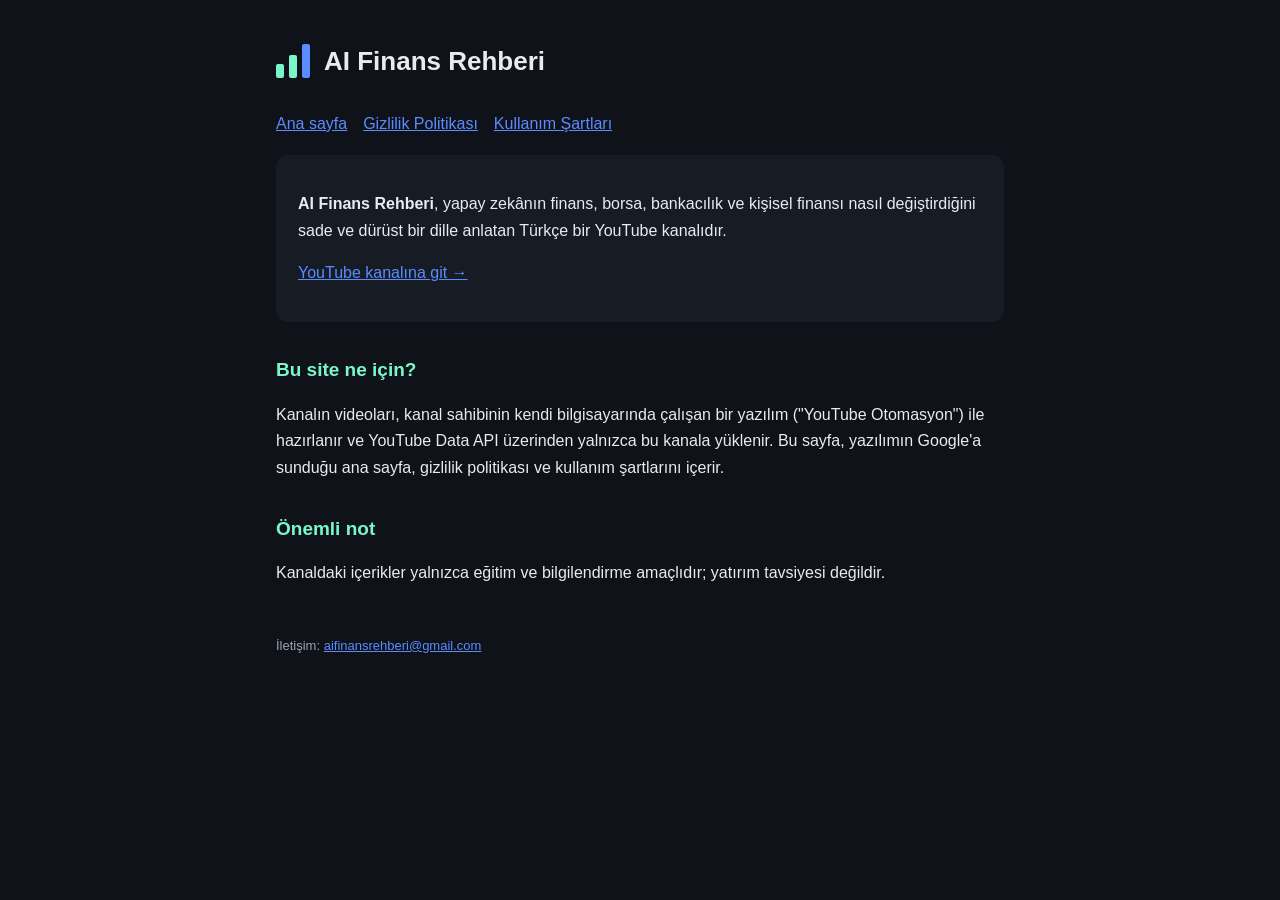
<file: index.html>
<!doctype html>
<html lang="tr"><head><meta charset="utf-8"><meta name="viewport" content="width=device-width,initial-scale=1">
<title>AI Finans Rehberi</title><meta name="description" content="Yapay zekânın finans, borsa ve bankacılığı nasıl değiştirdiğini anlatan Türkçe YouTube kanalı.">
<link rel="stylesheet" href="style.css"></head><body><main>
<header><div class="bars"><span></span><span></span><span></span></div><h1>AI Finans Rehberi</h1></header>
<nav><a href="index.html">Ana sayfa</a><a href="privacy.html">Gizlilik Politikası</a><a href="terms.html">Kullanım Şartları</a></nav>
<div class="card">
<p><strong>AI Finans Rehberi</strong>, yapay zekânın finans, borsa, bankacılık ve kişisel finansı nasıl değiştirdiğini sade ve dürüst bir dille anlatan Türkçe bir YouTube kanalıdır.</p>
<p><a href="https://www.youtube.com/@AIFinansRehberi">YouTube kanalına git →</a></p>
</div>
<h2>Bu site ne için?</h2>
<p>Kanalın videoları, kanal sahibinin kendi bilgisayarında çalışan bir yazılım ("YouTube Otomasyon") ile hazırlanır ve YouTube Data API üzerinden yalnızca bu kanala yüklenir. Bu sayfa, yazılımın Google'a sunduğu ana sayfa, gizlilik politikası ve kullanım şartlarını içerir.</p>
<h2>Önemli not</h2>
<p>Kanaldaki içerikler yalnızca eğitim ve bilgilendirme amaçlıdır; yatırım tavsiyesi değildir.</p>
<footer>İletişim: <a href="mailto:aifinansrehberi@gmail.com">aifinansrehberi@gmail.com</a></footer>
</main></body></html>
</file>
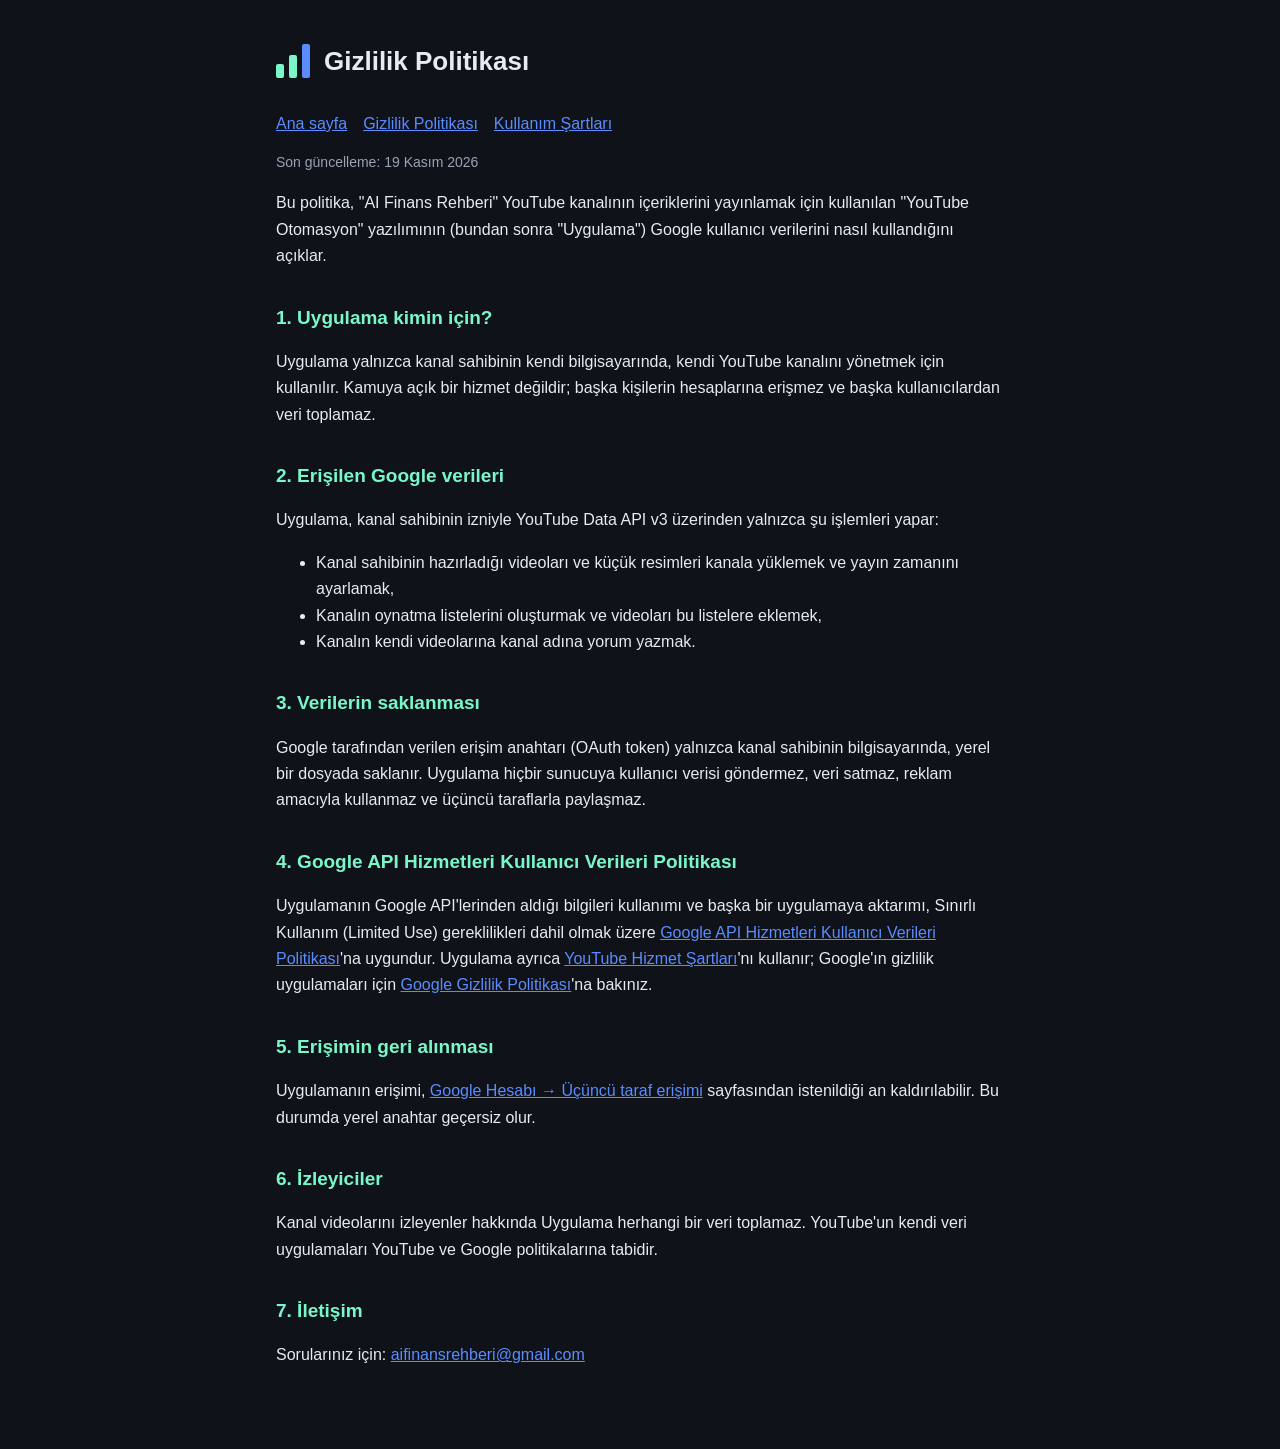
<file: privacy.html>
<!doctype html>
<html lang="tr"><head><meta charset="utf-8"><meta name="viewport" content="width=device-width,initial-scale=1">
<title>Gizlilik Politikası – AI Finans Rehberi</title><link rel="stylesheet" href="style.css"></head><body><main>
<header><div class="bars"><span></span><span></span><span></span></div><h1>Gizlilik Politikası</h1></header>
<nav><a href="index.html">Ana sayfa</a><a href="privacy.html">Gizlilik Politikası</a><a href="terms.html">Kullanım Şartları</a></nav>
<p class="muted">Son güncelleme: 19 Kasım 2026</p>
<p>Bu politika, "AI Finans Rehberi" YouTube kanalının içeriklerini yayınlamak için kullanılan "YouTube Otomasyon" yazılımının (bundan sonra "Uygulama") Google kullanıcı verilerini nasıl kullandığını açıklar.</p>
<h2>1. Uygulama kimin için?</h2>
<p>Uygulama yalnızca kanal sahibinin kendi bilgisayarında, kendi YouTube kanalını yönetmek için kullanılır. Kamuya açık bir hizmet değildir; başka kişilerin hesaplarına erişmez ve başka kullanıcılardan veri toplamaz.</p>
<h2>2. Erişilen Google verileri</h2>
<p>Uygulama, kanal sahibinin izniyle YouTube Data API v3 üzerinden yalnızca şu işlemleri yapar:</p>
<ul>
<li>Kanal sahibinin hazırladığı videoları ve küçük resimleri kanala yüklemek ve yayın zamanını ayarlamak,</li>
<li>Kanalın oynatma listelerini oluşturmak ve videoları bu listelere eklemek,</li>
<li>Kanalın kendi videolarına kanal adına yorum yazmak.</li>
</ul>
<h2>3. Verilerin saklanması</h2>
<p>Google tarafından verilen erişim anahtarı (OAuth token) yalnızca kanal sahibinin bilgisayarında, yerel bir dosyada saklanır. Uygulama hiçbir sunucuya kullanıcı verisi göndermez, veri satmaz, reklam amacıyla kullanmaz ve üçüncü taraflarla paylaşmaz.</p>
<h2>4. Google API Hizmetleri Kullanıcı Verileri Politikası</h2>
<p>Uygulamanın Google API'lerinden aldığı bilgileri kullanımı ve başka bir uygulamaya aktarımı, Sınırlı Kullanım (Limited Use) gereklilikleri dahil olmak üzere <a href="https://developers.google.com/terms/api-services-user-data-policy">Google API Hizmetleri Kullanıcı Verileri Politikası</a>'na uygundur. Uygulama ayrıca <a href="https://www.youtube.com/t/terms">YouTube Hizmet Şartları</a>'nı kullanır; Google'ın gizlilik uygulamaları için <a href="https://policies.google.com/privacy">Google Gizlilik Politikası</a>'na bakınız.</p>
<h2>5. Erişimin geri alınması</h2>
<p>Uygulamanın erişimi, <a href="https://myaccount.google.com/permissions">Google Hesabı → Üçüncü taraf erişimi</a> sayfasından istenildiği an kaldırılabilir. Bu durumda yerel anahtar geçersiz olur.</p>
<h2>6. İzleyiciler</h2>
<p>Kanal videolarını izleyenler hakkında Uygulama herhangi bir veri toplamaz. YouTube'un kendi veri uygulamaları YouTube ve Google politikalarına tabidir.</p>
<h2>7. İletişim</h2>
<p>Sorularınız için: <a href="mailto:aifinansrehberi@gmail.com">aifinansrehberi@gmail.com</a></p>
</main></body></html>
</file>
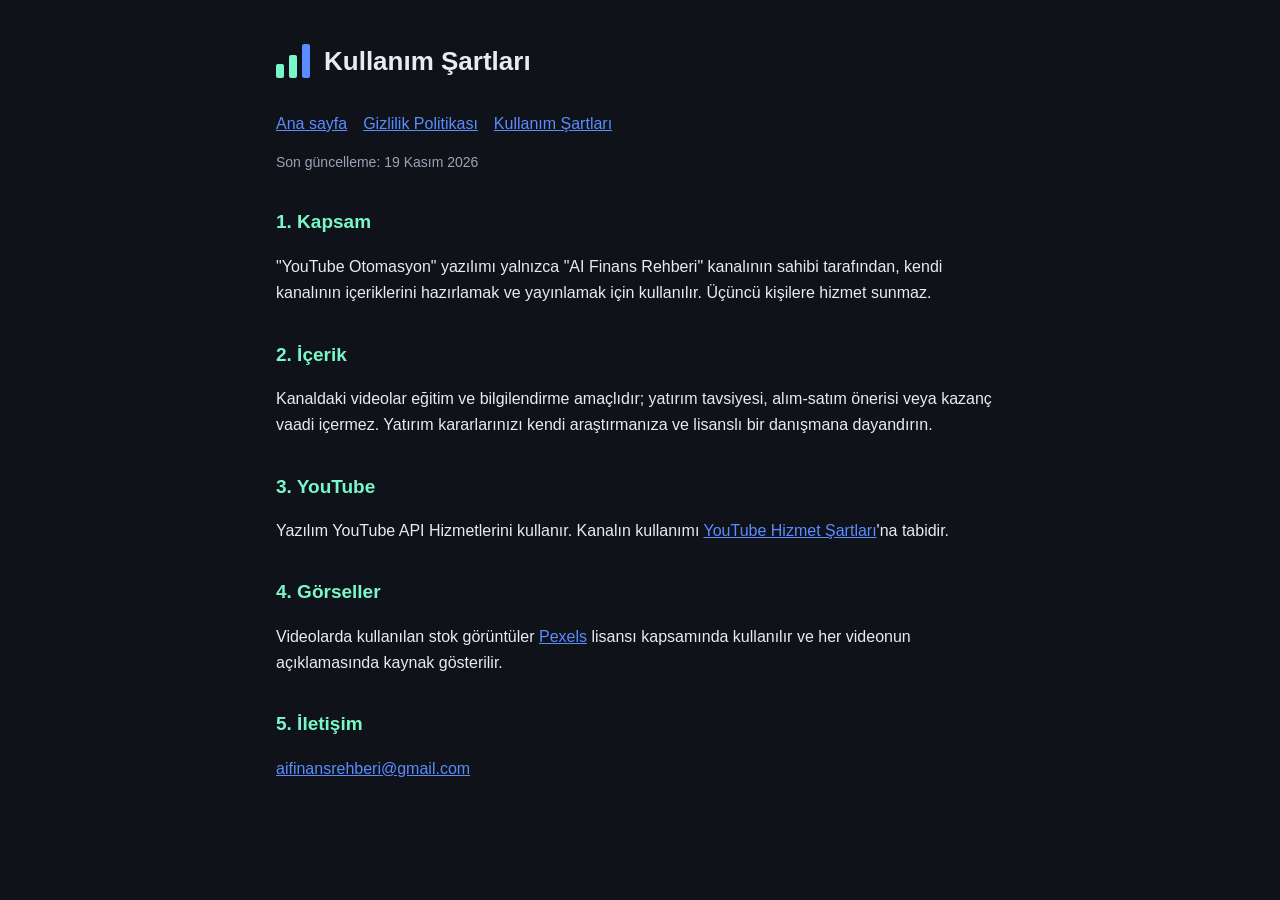
<file: terms.html>
<!doctype html>
<html lang="tr"><head><meta charset="utf-8"><meta name="viewport" content="width=device-width,initial-scale=1">
<title>Kullanım Şartları – AI Finans Rehberi</title><link rel="stylesheet" href="style.css"></head><body><main>
<header><div class="bars"><span></span><span></span><span></span></div><h1>Kullanım Şartları</h1></header>
<nav><a href="index.html">Ana sayfa</a><a href="privacy.html">Gizlilik Politikası</a><a href="terms.html">Kullanım Şartları</a></nav>
<p class="muted">Son güncelleme: 19 Kasım 2026</p>
<h2>1. Kapsam</h2>
<p>"YouTube Otomasyon" yazılımı yalnızca "AI Finans Rehberi" kanalının sahibi tarafından, kendi kanalının içeriklerini hazırlamak ve yayınlamak için kullanılır. Üçüncü kişilere hizmet sunmaz.</p>
<h2>2. İçerik</h2>
<p>Kanaldaki videolar eğitim ve bilgilendirme amaçlıdır; yatırım tavsiyesi, alım-satım önerisi veya kazanç vaadi içermez. Yatırım kararlarınızı kendi araştırmanıza ve lisanslı bir danışmana dayandırın.</p>
<h2>3. YouTube</h2>
<p>Yazılım YouTube API Hizmetlerini kullanır. Kanalın kullanımı <a href="https://www.youtube.com/t/terms">YouTube Hizmet Şartları</a>'na tabidir.</p>
<h2>4. Görseller</h2>
<p>Videolarda kullanılan stok görüntüler <a href="https://www.pexels.com">Pexels</a> lisansı kapsamında kullanılır ve her videonun açıklamasında kaynak gösterilir.</p>
<h2>5. İletişim</h2>
<p><a href="mailto:aifinansrehberi@gmail.com">aifinansrehberi@gmail.com</a></p>
</main></body></html>
</file>
<file: style.css>
:root{--bg:#0f1218;--card:#171b24;--text:#e8ebf2;--muted:#9aa3b5;--accent:#7af7c9;--accent2:#5b8cff}
*{box-sizing:border-box}body{margin:0;background:var(--bg);color:var(--text);font:16px/1.65 -apple-system,Segoe UI,Roboto,Arial,sans-serif}
main{max-width:760px;margin:0 auto;padding:40px 16px 64px}
header{display:flex;align-items:center;gap:14px;margin-bottom:28px}
.bars{display:flex;align-items:flex-end;gap:5px;height:34px}.bars span{width:8px;border-radius:2px;background:var(--accent)}
.bars span:nth-child(1){height:14px}.bars span:nth-child(2){height:23px}.bars span:nth-child(3){height:34px;background:var(--accent2)}
h1{font-size:26px;margin:0}h2{font-size:19px;margin-top:32px;color:var(--accent)}
a{color:var(--accent2)}.card{background:var(--card);border-radius:12px;padding:20px 22px;margin:18px 0}
.muted{color:var(--muted);font-size:14px}nav a{margin-right:16px}footer{margin-top:48px;color:var(--muted);font-size:13px}
</file>
